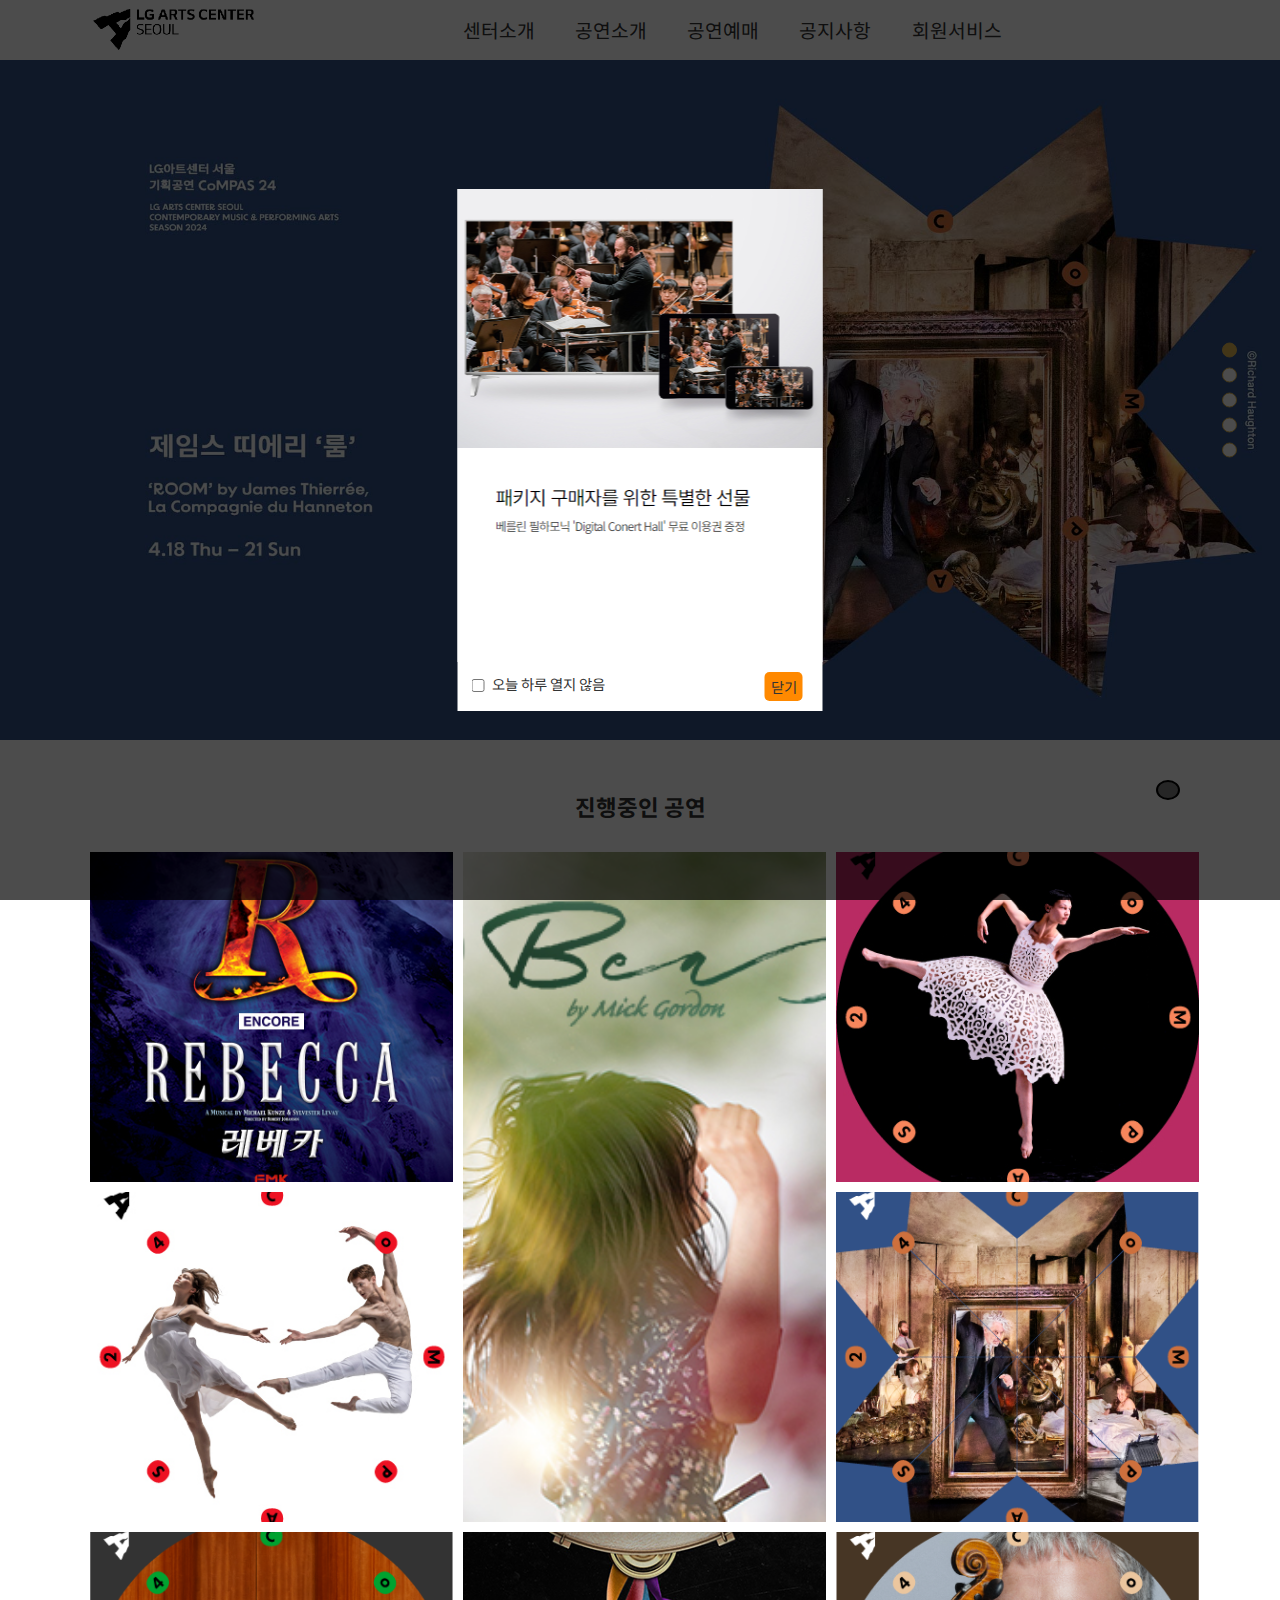
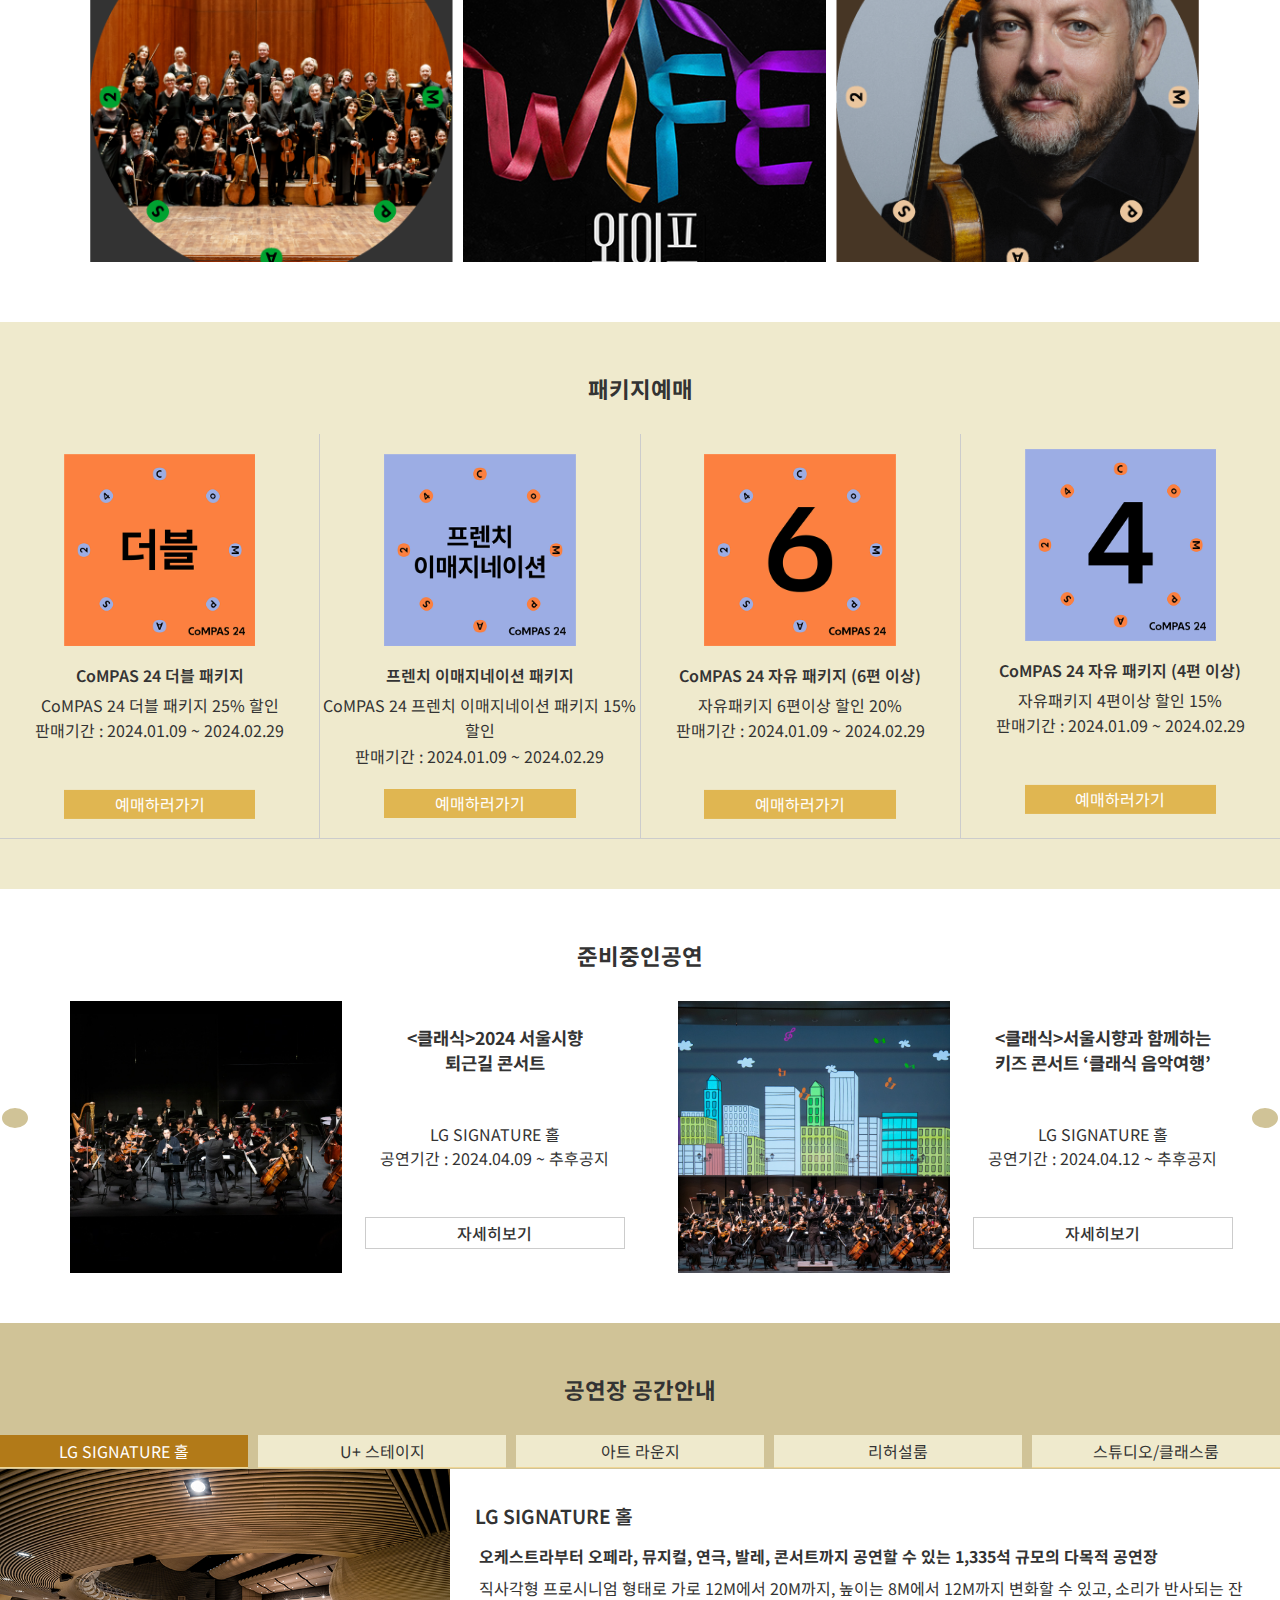
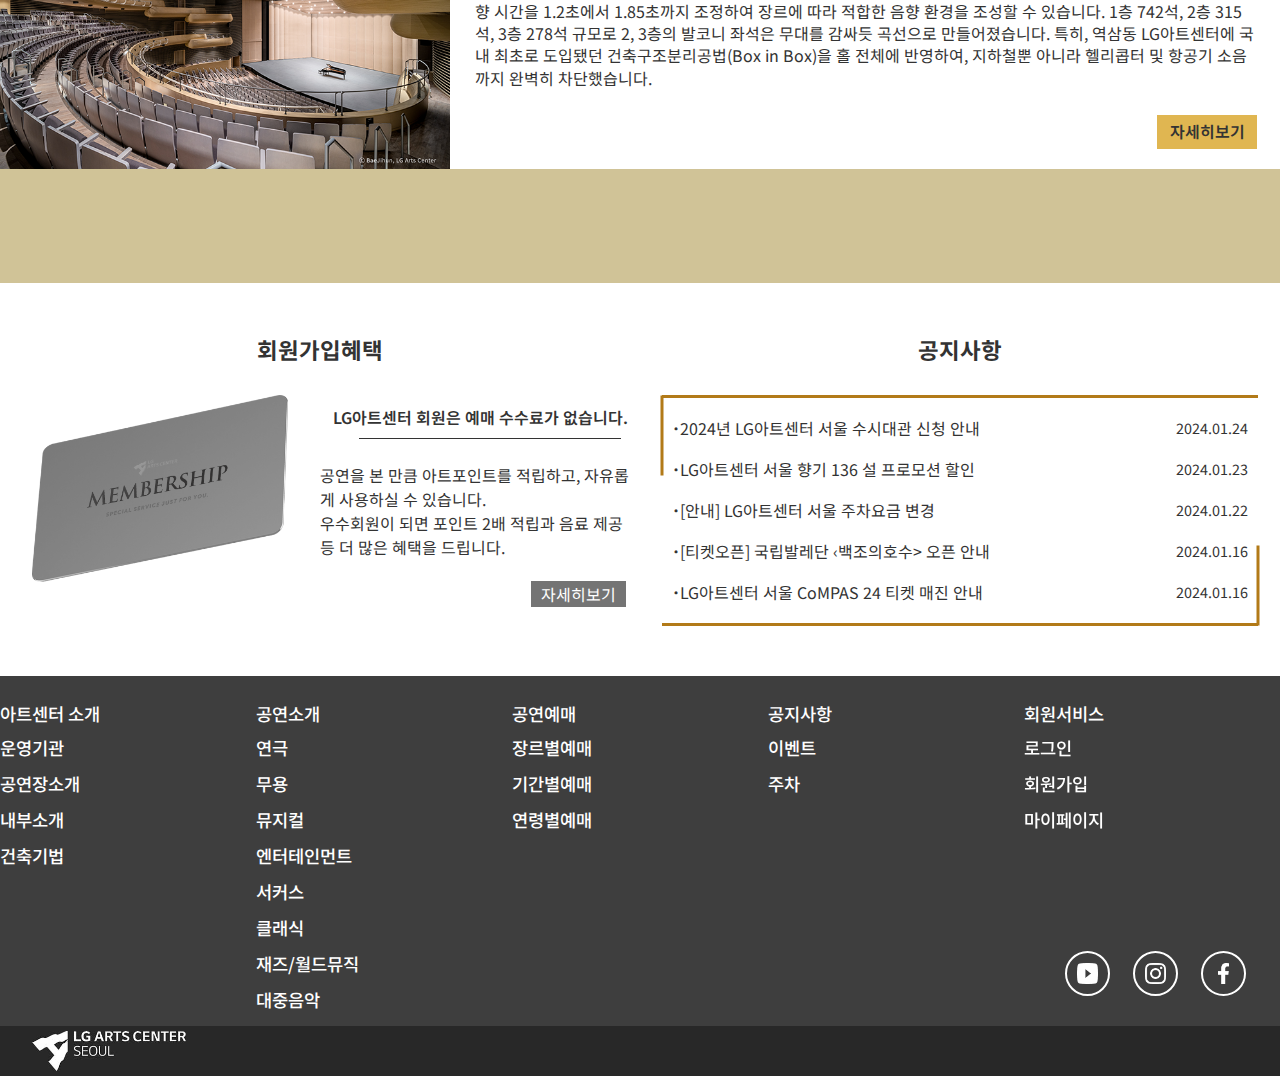
<file: index.html>
<!DOCTYPE html>
<html lang="en">

<head>
    <meta charset="UTF-8">
    <meta name="viewport" content="width=device-width, initial-scale=1.0">
    <meta name="description" content="LG아트센터 반응형사이트">
    <meta name="keywords" content="LG아트센터, 연극, 뮤지컬, 오페라, 오케스트라, 콘서트, 예매">
    <meta property="og:title" content="LG아트센터 반응형사이트">
    <title>LG아트센터 반응형사이트</title>
    <!-- 초기화 -->
    <link href="./css/reset.css" rel="stylesheet" type="text/css">
    <!-- 기본서식 -->
    <link href="./css/base.css" rel="stylesheet" type="text/css">
    <!-- mobile서식 -->
    <link href="./css/mobile.css" rel="stylesheet" type="text/css">
    <!-- tablet서식 -->
    <link href="./css/tablet.css" rel="stylesheet" type="text/css">
    <!-- pc서식 -->
    <link href="./css/pc.css" rel="stylesheet" type="text/css">
    <!-- 파비콘 -->
    <link href="./images/favicon.ico" rel="shortcut icon" type="image/x-icon">

    <!-- 폰트어썸연결 -->
    <link rel="stylesheet" href="https://cdnjs.cloudflare.com/ajax/libs/font-awesome/6.5.1/css/all.min.css"
        integrity="sha512-DTOQO9RWCH3ppGqcWaEA1BIZOC6xxalwEsw9c2QQeAIftl+Vegovlnee1c9QX4TctnWMn13TZye+giMm8e2LwA=="
        crossorigin="anonymous" referrerpolicy="no-referrer" type="text/css">
    <!-- 제이쿼리 라이브러리 연결하기 -->
    <script src="https://ajax.googleapis.com/ajax/libs/jquery/1.8/jquery.min.js"></script>
    <script src="./script/script.js"></script>
    <script src="./script/jquery.cookie.js"></script>

</head>

<body>
    <!-- 헤더 -->
    <header>
        <div class="h_inner">
            <h1><a href="./index.html" title="메인화면으로가기"><img src="./images/h-logo.png" alt="상단로고"></a></h1>

            <div class="search">
                <i class="fas fa-search"></i>
            </div>
            <div class="gnb_wrap">
                <div class="toggle">
                    <span>&nbsp;</span>
                    <span>&nbsp;</span>
                    <span>&nbsp;</span>
                </div>
                <nav class="gnb">
                    <ul>
                        <li>
                            <a href="javascript:void(0);" title="센터소개">센터소개 <i class="	fas fa-angle-down"></i></a>
                            <ul class="sub">
                                <li><a href="javascript:void(0);" title="운영기관">운영기관</a></li>
                                <li><a href="javascript:void(0);" title="공연장소개">공연장소개</a></li>
                                <li><a href="javascript:void(0);" title="내부소개">내부소개</a></li>
                                <li><a href="javascript:void(0);" title="건축기법">건축기법</a></li>
                            </ul>
                        </li>
                        <li>
                            <a href="javascript:void(0);" title="공연소개">공연소개 <i class="	fas fa-angle-down"></i></a>
                            <ul class="sub">
                                <li><a href="javascript:void(0);" title="연극">연극</a></li>
                                <li><a href="javascript:void(0);" title="무용">무용</a></li>
                                <li><a href="javascript:void(0);" title="뮤지컬">뮤지컬</a></li>
                                <li><a href="javascript:void(0);" title="엔터테인먼트">엔터테인먼트</a></li>
                                <li><a href="javascript:void(0);" title="서커스">서커스</a></li>
                                <li><a href="javascript:void(0);" title="클래식">클래식</a></li>
                                <li><a href="javascript:void(0);" title="재즈/월드뮤직">재즈/월드뮤직</a></li>
                                <li><a href="javascript:void(0);" title="대중음악">대중음악</a></li>
                            </ul>
                        </li>
                        <li>
                            <a href="javascript:void(0);" title="공연예매">공연예매 <i class="	fas fa-angle-down"></i></a>
                            <ul class="sub">
                                <li><a href="javascript:void(0);" title="장르별예매">장르별예매</a></li>
                                <li><a href="javascript:void(0);" title="기간별예매">기간별예매</a></li>
                                <li><a href="javascript:void(0);" title="연령별예매">연령별예매</a></li>
                            </ul>
                        </li>
                        <li>
                            <a href="javascript:void(0);" title="공지사항">공지사항 <i class="	fas fa-angle-down"></i></a>
                            <ul class="sub">
                                <li><a href="javascript:void(0);" title="주차">주차</a></li>
                                <li><a href="javascript:void(0);" title="이벤트 ">이벤트 </a></li>
                                <li><a href="javascript:void(0);" title="공지사항">공지사항</a></li>
                            </ul>
                        </li>
                        <li>
                            <a href="javascript:void(0);" title="회원서비스">회원서비스 <i class="	fas fa-angle-down"></i></a>
                            <ul class="sub">
                                <li><a href="javascript:void(0);" title="로그인">로그인</a></li>
                                <li><a href="javascript:void(0);" title="회원가입">회원가입</a></li>
                                <li><a href="javascript:void(0);" title="마이페이지">마이페이지</a></li>
                            </ul>
                        </li>
                    </ul>
                </nav>
            </div>
        </div>

        <div class="search_box">
            <form action="#.php" method="get">
                <h3>검색창</h3>
                <input type="text" placeholder="검색어를 입력해주세요." maxlength="20">
                <span>검색</span>
            </form>
        </div>



    </header>
    <!-- 메인 -->
    <main>
        <section class="banner">
            <h2>&nbsp;</h2>
            <ul>
                <li><a href="#" title="로미오와줄리엣">
                        <img src="./images/banner-romeo.jpg" alt="romeo and juliet"></a></li>
                <li><a href="#" title="레베카">
                        <img src="./images/banner-rebecca.jpg" alt="rebecca"></a></li>
                <li><a href="#" title="룸">
                        <img src="./images/banner-room.jpg" alt="room"></a></li>
                <li><a href="#" title="벚꽃동산">
                        <img src="./images/banner-cherry.jpg" alt="벚꽃동산"></a></li>
                <li><a href="#" title="와이프">
                        <img src="./images/banner-wife.jpg" alt="와이프">
                    </a></li>
            </ul>
            <div class="b_c_btn">
                <span class="on">&nbsp;</span>
                <span>&nbsp;</span>
                <span>&nbsp;</span>
                <span>&nbsp;</span>
                <span>&nbsp;</span>
            </div>
        </section>
        <section class="screen">
            <h2>&nbsp;</h2>
            <article>
                <h2>진행중인 공연<i class="	fas fa-plus"></i></h2>
                <ul class="screen_list">
                    <li>
                        <a href="javascript:void(0);" title="레베카">
                            <p>레베카</p>
                        </a>
                    </li>
                    <li>
                        <a href="javascript:void(0);" title="비Bea">
                            <p>비Bea</p>
                        </a>
                    </li>
                    <li>
                        <a href="javascript:void(0);" title="필립 드쿠플레 ‘샤잠!’">
                            <p>필립 드쿠플레 ‘샤잠!’</p>
                        </a>
                    </li>
                    <li>
                        <a href="javascript:void(0);" title="매튜 본의 ‘로미오와 줄리엣’">
                            <p>매튜 본의 ‘로미오와 줄리엣’</p>
                        </a>
                    </li>
                    <li>
                        <a href="javascript:void(0);" title="제임스 띠에리 ‘룸’">
                            <p>제임스 띠에리 ‘룸’</p>
                        </a>
                    </li>
                    <li>
                        <a href="javascript:void(0);" title="프라이부르크 바로크 오케스트라 ‘마태 수난곡’">
                            <p>프라이부르크 바로크 오케스트라 ‘마태 수난곡’</p>
                        </a>
                    </li>
                    <li>
                        <a href="javascript:void(0);" title="와이프">
                            <p>와이프</p>
                        </a>
                    </li>
                    <li>
                        <a href="javascript:void(0);" title="파비오 비온디 & 잔자코모 피나르디">
                            <p>파비오 비온디 & 잔자코모 피나르디</p>
                        </a>
                    </li>
                </ul>
            </article>
        </section>
        <section class="package">
            <h2>&nbsp;</h2>
            <article>
                <h2>패키지예매</h2>
                <ul>
                    <li>
                        <a href="javascript:void(0);" title="CoMPAS 24 더블 패키지"><img src="./images/package-double.png"
                                alt="CoMPAS 24 더블 패키지">
                            <dl>
                                <dt>
                                    CoMPAS 24 더블 패키지
                                </dt>
                                <dd>CoMPAS 24 더블 패키지 25% 할인</dd>
                                <dd>판매기간 : 2024.01.09 ~ 2024.02.29</dd>
                            </dl>
                        </a>
                        <a href="javascript:void(0);" title="예매하러가기">예매하러가기</a>
                    </li>
                    <li><a href="javascript:void(0);" title="CoMPAS 24 프렌치 이매지네이션">
                            <img src="./images/package-imagenation.png" alt="프렌치 이매지네이션 패키지">
                            <dl>
                                <dt>
                                    프렌치 이매지네이션 패키지
                                </dt>
                                <dd>CoMPAS 24 프렌치 이매지네이션
                                    패키지 15% 할인 </dd>
                                <dd>판매기간 : 2024.01.09 ~ 2024.02.29</dd>
                            </dl>
                        </a><a href="javascript:void(0);" title="예매하러가기">예매하러가기</a>
                    </li>
                    <li><a href="javascript:void(0);" title="CoMPAS 24 자유 패키지 (6편 이상)">
                            <img src="./images/package-compas6.png" alt="CoMPAS 24 자유 패키지 (6편 이상)">
                            <dl>
                                <dt>
                                    CoMPAS 24 자유 패키지 (6편 이상)
                                </dt>
                                <dd>자유패키지 6편이상 할인 20%</dd>
                                <dd>판매기간 : 2024.01.09 ~ 2024.02.29</dd>
                            </dl>
                        </a><a href="javascript:void(0);" title="예매하러가기">예매하러가기</a>
                    </li>
                    <li><a href="javascript:void(0);" title="CoMPAS 24 자유 패키지 (4편 이상)">
                            <img src="./images/package-compas4.png" alt="Co MPAS 24 자유 패키지 (4편 이상)">
                            <dl>
                                <dt>
                                    CoMPAS 24 자유 패키지 (4편 이상)
                                </dt>
                                <dd>자유패키지 4편이상 할인 15%</dd>
                                <dd>판매기간 : 2024.01.09 ~ 2024.02.29</dd>
                            </dl>
                        </a><a href="javascript:void(0);" title="예매하러가기">예매하러가기</a>
                    </li>
                </ul>
            </article>
        </section>
        <section class="preparing_screen">
            <h2>&nbsp;</h2>
            <article>
                <h2>준비중인공연</h2>
                <div>
                    <ul class="pre_list">
                        <li>
                            <a href="javascript:void(0);" title="퇴근길 콘서트">
                                <img src="./images/preparing-rushhour.jpg" alt="퇴근길 콘서트">
                                <img src="./images/preparing-rushhour1.jpg" alt="퇴근길 콘서트">
                                <div>
                                    <h3>&#60;클래식&#62;2024 서울시향<br>퇴근길 콘서트</h3>
                                    <p>LG SIGNATURE 홀<br>공연기간 : 2024.04.09 ~ 추후공지
                                    </p>
                                    <span>자세히보기</span>
                                </div>
                            </a>
                        </li>
                        <li>
                            <a href="javascript:void(0);" title="키즈 콘서트">
                                <img src="./images/preparing-kids.jpg" alt="키즈 콘서트">
                                <img src="./images/preparing-kids1.png" alt="키즈 콘서트">
                                <div>
                                    <h3>&#60;클래식&#62;서울시향과 함께하는<br>키즈 콘서트 ‘클래식 음악여행’</h3>
                                    <p>LG SIGNATURE 홀<br>공연기간 : 2024.04.12 ~ 추후공지</p>
                                    <span>자세히보기</span>
                                </div>
                            </a>
                        </li>
                        <li>
                            <a href="javascript:void(0);" title="마비노기 자라섬재즈">
                                <img src="./images/preparing-mabinogi.jpg" alt="마비노기">
                                <img src="./images/preparing-mabinogi1.png" alt="마비노기">
                                <div>
                                    <h3>&#60;재즈/월드뮤직&#62;마비노기<br>자라섬재즈 빅밴드 Live</h3>
                                    <p>LG SIGNATURE 홀<br>공연기간 : 2024.05.01 ~ 추후공지</p>
                                    <span>자세히보기</span>
                                </div>
                            </a>
                        </li>
                        <li>
                            <a href="javascript:void(0);" title="피나와 함께 춤을">
                                <img src="./images/preparing-Dancing-with-Pina-(working-title).png" alt="피나와 함께 춤을">
                                <img src="./images/preparing-Dancing-with-Pina-(working-title)1.png" alt="피나와 함께 춤을">
                                <div>
                                    <h3>&#60;연극&#62; Creator's Box <br>'피나와 함께 춤을(가제)'</h3>
                                    <p>U+ 스테이지<br>공연기간 : 2024.09.28 ~ 10.06</p>
                                    <span>자세히보기</span>
                                </div>
                            </a>
                        </li>
                    </ul>
                    <i class="fas fa-angle-left"></i>
                    <i class="fas fa-angle-right"></i>


                </div>
            </article>
        </section>
        <section class="theater">
            <h2>&nbsp;</h2>
            <article>
                <h2>공연장 공간안내</h2>
                <ul>
                    <li>
                        <a href="javascript:void(0);" title="LG SIGNATURE 홀" class="view_color">LG SIGNATURE 홀</a>

                        <div class="view">
                            <img src="./images/hall-LG-SIGNATURE-HALL.png" alt="LG SIGNATURE 홀">
                            <dl>
                                <dt>
                                    LG SIGNATURE 홀
                                </dt>
                                <dd><b>&nbsp;오케스트라부터 오페라, 뮤지컬, 연극, 발레, 콘서트까지 공연할 수 있는
                                        1,335석 규모의 다목적 공연장</b></dd>
                                <dd>&nbsp;직사각형 프로시니엄 형태로 가로 12M에서 20M까지, 높이는 8M에서 12M까지 변화할 수 있고,
                                    소리가 반사되는 잔향 시간을 1.2초에서 1.85초까지 조정하여 장르에 따라 적합한 음향 환경을 조성할 수 있습니다.
                                    1층 742석, 2층 315석, 3층 278석 규모로 2, 3층의 발코니 좌석은 무대를 감싸듯 곡선으로 만들어졌습니다.
                                    특히, 역삼동 LG아트센터에 국내 최초로 도입됐던 건축구조분리공법(Box in Box)을 홀 전체에 반영하여,
                                    지하철뿐 아니라 헬리콥터 및 항공기 소음까지 완벽히 차단했습니다.</dd>
                            </dl>
                            <a href="javascript:void(0);" title="자세히보기">자세히보기</a>
                        </div>
                    </li>
                    <li>
                        <a href="javascript:void(0);" title="U+ 스테이지">U+ 스테이지</a>

                        <div>
                            <img src="./images/hall-U+-STAGE.png" alt="U+ 스테이지">
                            <dl>
                                <dt>
                                    U+ 스테이지
                                </dt>
                                <dd> <b>&nbsp;2개 층 최대 365석 규모로 공연 성격에 따라 좌석 배치를 자유 자재로 변경할 수 있는 가변형 극장</b>
                                </dd>
                                <dd>&nbsp;객석이 무대 정면을 바라보는 프로시니엄 구조는 물론, 무대를 중앙에 두고 양쪽 객석을 마주보는 구조,
                                    객석이 무대를 둥글게 감싸는 아레나 구조 등, 아티스트의 의도에 따라 유연하게 무대와 객석을 조합할 수 있습니다.
                                    이중벽체구조를 적용하여 소음을 차단했으며, 연극, 무용, 재즈 등 다양한 형태의 공연은 물론,
                                    콘퍼런스도 진행할 수 있습니다.</dd>
                            </dl>
                            <a href="javascript:void(0);" title="자세히보기">자세히보기</a>

                        </div>
                    </li>
                    <li>
                        <a href="javascript:void(0);" title="아트 라운지">아트 라운지</a>

                        <div>
                            <img src="./images/hall-rounge.png" alt="아트 라운지">
                            <dl>
                                <dt>
                                    아트 라운지
                                </dt>
                                <dd>&nbsp;LG아트센터 서울 2층에 위치한 소규모 전시 및 라운지 공간입니다.
                                    천창을 통해 빛이 내부로 들어오고, 튜브의 노출 콘크리트 외벽도 확인할 수 있습니다.
                                    관객 휴게의 공간이자 전시 공간으로, LG아트센터 서울 건축 과정에 대한
                                    안도 다다오의 설계도, 계획안, 건축 모형을 만나 보실 수 있습니다.</dd>
                            </dl>
                            <a href="javascript:void(0);" title="자세히보기">자세히보기</a>

                        </div>
                    </li>
                    <li>
                        <a href="javascript:void(0);" title="리허설룸">리허설룸</a>
                        <div>
                            <img src="./images/hall-rehearsal.png" alt="리허설룸">
                            <dl>
                                <dt>
                                    리허설룸
                                </dt>
                                <dd>&nbsp;LG아트센터 서울은 오케스트라 및 뮤지컬, 오페라 연습까지 가능한 대형 리허설룸과
                                    연극/무용 연습에 적합한 소형 리허설룸을 구비하여 공연 제작을 위한 최적의 환경을 구현했습니다.</dd>
                            </dl>
                            <a href="javascript:void(0);" title="자세히보기">자세히보기</a>

                        </div>
                    </li>
                    <li>
                        <a href="javascript:void(0);" title="스튜디오/클래스룸">스튜디오/클래스룸</a>
                        <div>
                            <img src="./images/hall-classroom.png" alt="스튜디오/클래스룸">
                            <dl>
                                <dt>
                                    스튜디오/클래스룸
                                </dt>
                                <dd>LG아트센터 서울 3층에 위치한 3개의 클래스룸에서는 다양한 예술 교육 프로그램이 진행됩니다.
                                    옥외 테라스와 연결된 스튜디오에서는 창의적인 예술 교육, 워크숍 등 다양한 이벤트가 펼쳐집니다.</dd>
                            </dl>
                            <a href="javascript:void(0);" title="자세히보기">자세히보기</a>
                        </div>
                    </li>
                </ul>
            </article>
        </section>
        <section class="notice_wrap">
            <h2>&nbsp;</h2>
            <article class="membership">
                <h2>회원가입혜택</h2>
                <div>
                    <img src="./images/membership.png" alt="멤버쉽사진">
                    <p><span>LG아트센터 회원은 예매 수수료가 없습니다.</span>
                        <br>
                        <i class="far fa-hand-point-right"></i> 공연을 본 만큼 아트포인트를 적립하고,
                        자유롭게 사용하실 수 있습니다.<br>
                        <i class="far fa-hand-point-right"></i> 우수회원이 되면 포인트 2배 적립과 음료 제공
                        등 더 많은 혜택을 드립니다.
                        <span>&nbsp;</span>
                    </p><br>
                    <a href="javascript:void(0);" title="자세히보기">자세히보기</a>
                </div>
            </article>
            <article class="notice">
                <h2>공지사항<i class="	fas fa-plus"></i></h2>
                <ul>
                    <li><a href="javascript:void(0);" title="서울 수시대관 신청"><span> &dot;2024년 LG아트센터 서울 수시대관 신청
                                안내</span><span>2024.01.24</span></a>
                    </li>
                    <li><a href="javascript:void(0);" title="설 프로모션"><span> &dot;LG아트센터 서울 향기 136 설 프로모션
                                할인</span><span>2024.01.23</span></a>
                    </li>
                    <li><a href="javascript:void(0);" title="안내"><span> &dot;&#91;안내&#93; LG아트센터 서울 주차요금
                                변경</span><span>2024.01.22</span></a></li>
                    <li><a href="javascript:void(0);" title="티켓오픈"><span> &dot;&#91;티켓오픈&#93; 국립발레단 &#8249;백조의호수&#62; 오픈
                                    안내</span><span>2024.01.16</span></a>
                    </li>
                    <li><a href="javascript:void(0);" title="LG아트센터 서울 CoMPAS 24 티켓 매진
                        안내"><span>&dot;LG아트센터 서울 CoMPAS 24 티켓 매진
                                안내</span><span>2024.01.16</span></a>
                    </li>
                </ul>
            </article>

        </section>
    </main>
    <!-- 푸터 -->
    <footer>
        <div class="f_top">
            <nav class="lnb">
                <ul>
                    <li><a href="javascript:void(0);" title="아트센터 소개">아트센터 소개 <span>&nbsp;</span><span>&nbsp;</span></a>
                        <ul class="sub">
                            <li>
                                <a href="javascript:void(0);" title="운영기관">운영기관</a>
                            </li>
                            <li>
                                <a href="javascript:void(0);" title="공연장소개">공연장소개</a>
                            </li>
                            <li>
                                <a href="javascript:void(0);" title="내부소개">내부소개</a>
                            </li>
                            <li>
                                <a href="javascript:void(0);" title="건축기법">건축기법</a>
                            </li>
                        </ul>
                    </li>
                    <li><a href="javascript:void(0);" title="공연소개">공연소개 <span>&nbsp;</span><span>&nbsp;</span></a>
                        <ul class="sub">
                            <li>
                                <a href="javascript:void(0);" title="연극">연극</a>
                            </li>
                            <li>
                                <a href="javascript:void(0);" title="무용">무용</a>
                            </li>
                            <li>
                                <a href="javascript:void(0);" title="뮤지컬">뮤지컬</a>
                            </li>
                            <li>
                                <a href="javascript:void(0);" title="엔터테인먼트">엔터테인먼트
                                    <span>&nbsp;</span><span>&nbsp;</span></a>
                            </li>
                            <li>
                                <a href="javascript:void(0);" title="서커스">서커스</a>
                            </li>
                            <li>
                                <a href="javascript:void(0);" title="클래식">클래식</a>
                            </li>
                            <li>
                                <a href="javascript:void(0);" title="재즈/월드뮤직">재즈/월드뮤직</a>
                            </li>
                            <li>
                                <a href="javascript:void(0);" title="대중음악">대중음악</a>
                            </li>
                        </ul>
                    </li>
                    <li><a href="javascript:void(0);" title="공연예매">공연예매 <span>&nbsp;</span><span>&nbsp;</span></a>
                        <ul class="sub">
                            <li>
                                <a href="javascript:void(0);" title="장르별예매">장르별예매</a>
                            </li>
                            <li>
                                <a href="javascript:void(0);" title="기간별예매">기간별예매 </a>
                            </li>
                            <li>
                                <a href="javascript:void(0);" title="연령별예매">연령별예매</a>
                            </li>
                        </ul>
                    </li>
                    <li><a href="javascript:void(0);" title="공지사항">공지사항 <span>&nbsp;</span><span>&nbsp;</span></a>
                        <ul class="sub">
                            <li>
                                <a href="javascript:void(0);" title="이벤트">이벤트</a>
                            </li>
                            <li>
                                <a href="javascript:void(0);" title="주차">주차</a>
                            </li>
                        </ul>
                    </li>
                    <li><a href="javascript:void(0);" title="회원서비스">회원서비스 <span>&nbsp;</span><span>&nbsp;</span></a>
                        <ul class="sub">
                            <li>
                                <a href="javascript:void(0);" title="로그인">로그인</a>
                            </li>
                            <li>
                                <a href="javascript:void(0);" title="회원가입">회원가입</a>
                            </li>
                            <li>
                                <a href="javascript:void(0);" title="마이페이지">마이페이지</a>
                            </li>
                        </ul>
                    </li>
                </ul>
            </nav>
            <ul class="sns">
                <li><a href="javascript:void(0);" title="youtube"><img src="./images/f_youtube.png" alt="youtube"></a>
                </li>
                <li><a href="javascript:void(0);" title="instagram"><img src="./images/f_insta.png" alt="instagram"></a>
                </li>
                <li><a href="javascript:void(0);" title="facebook"><img src="./images/f_facebook.png"
                            alt="facebook"></a></li>
            </ul>
        </div>
        <div class="f_bottom">
            <h2>
                <a href="javascript:void(0);" title="메인화면으로가기">
                    <img src="./images/f_logo.jpg" alt="하단로고">
                </a>
            </h2>
        </div>
    </footer> <!-- 탑버튼 -->
    <span class="fas fa-angle-up t_btn"></span>
</body>

</html>
</file>
<file: css/base.css>
@charset "utf-8";

@import url('https://fonts.googleapis.com/css2?family=Noto+Sans+KR:wght@100..900&display=swap');
* { font-family: 'Noto Sans KR', sans-serif, arial; color: #333; font-size: 16px; } 



section { padding: 50px 0px; } 

section:first-child { padding: 0px; } 

section>h2 { display: none; max-width: 1280px; } 

h2:not(.f_bottom h2) { font-size: 1.4rem; line-height: 2rem; } 

h3 { font-size: 1.1rem; line-height: 1.6rem;}

h4 { font-size: 1.05rem; line-height: 1.3rem;}

article { margin: 0px auto; } 

a { text-decoration: none; color: #333; } 

ul,li { list-style: none; }
</file>
<file: css/mobile.css>
@charset "utf-8";/* 모바일에서만 적용되는 공통서식 */


article { width: 95%; } 

/* ---------------------------------------------- */

/* 헤더서식 */
header { width: 100%; background-color: #fff; z-index: 1000; } 

header .h_inner { display: flex; height: 60px; align-items: center; justify-content: space-around; position: relative; } 

/* 로고 */
h1 { order: 2; width: 48%; text-align: center; } 

h1 a img { width: 95%; margin: 0px; min-width: 140px; max-width: 170px; } 

/* 검색창 */
.search { order: 3; } 

.search .fas { font-size: 1.6rem; cursor: pointer; } 

.search_box { position: absolute; top: 60px; left: 0px; width: 100%; height: 71.66px; background-color: rgba(0, 0, 0, .8); z-index: 10; display: none; } 

.search_box form { width: 320px; margin: 0px auto; padding: 15px 0px; } 

.search_box h3 { display: none; } 

.search_box input { height: 40px; width: 82%; box-sizing: border-box; text-indent: 1rem; outline: none; position: relative; } 

.search_box input::before { content: ""; position: absolute; top: 0px; left: 0px; height: 15px; width: 15px; background-color: red; border-radius: 50%; } 

.search_box span::before { content: ""; position: absolute; top: 12.5px; left: -560%; height: 15px; width: 15px; background-color: rgba(0, 0, 0, .8); border-radius: 50%; } 

.search_box span { display: inline-block; text-align: left; text-indent: 6px; width: 15%; background-color: #fff; line-height: 38px; transform: translate(-6px, 3px); border-left: 3px dotted #333; border-top-left-radius: 0px; border-bottom-left-radius: 0px; position: relative; } 

.search_box span::after { content: ""; position: absolute; top: 12px; right: -7.5px; height: 15px; width: 15px; background-color: rgba(0, 0, 0, .8); border-radius: 50%; } 

/* 토글버튼 */
.toggle { display: flex; flex-direction: column; justify-content: space-between; width: 27px; height: 25px; order: 1; } 

.toggle span { background-color: #333; display: inline-block; height: 3px; width: 27px;; } 

.ro1 { transform: rotate(40deg) translate(7px, 8px); } 

.fff { background-color: #fff !important; } 

.ro2 { transform: rotate(-40deg) translate(7px, -8px); } 

/* 메인메뉴서식 */

.gnb { position: fixed; top: 60px; left: 0px; width: 100%; height: 100%; background-color: rgba(0, 0, 0, 0.8); z-index: 600; display: none; } 


.gnb>ul { width: 100%; padding: 30px 0px; } 

.gnb ul { border-bottom: 1px solid #747474; } 

.gnb>ul>li>a { color: #fff; font-size: 1.2rem; line-height: 2rem; display: block; margin: 10px; padding: 0px 7.5%; } 

.gnb>ul>li>a>i { float: right; color: #fff; font-size: 1.2rem; line-height: 2rem; } 

.gnb>ul>li>a:hover,
header .sub>li>a:hover,
.gnb>ul>li>a:hover>i { background-color: #fff; color: #282828; } 

/* 서브메뉴서식 */
.gnb .sub { padding-bottom: 10px; display: none; } 


.gnb .sub a { font-size: 1rem; color: #fff; line-height: 2rem; display: block; text-indent: 1rem; padding: 0px 7.5%; } 


/* ---------------------------------------------- */

/* 메인서식 */

article>h2 { text-align: center; margin-bottom: 30px; /*border-bottom: 6px double #AC631A; border-top: 6px double #AC631A*/; line-height: 45px; } 


/* 배너서식 */
.banner { position: relative; height: 50vh; max-height: 433px; } 

.banner ul li { position: absolute; top: 0px; left: 0px; height: 50vh; max-height: 433px; display: block; } 

.banner ul li:first-child { z-index: 9; } 

.banner ul li:nth-child(2) { z-index: 8; } 

.banner ul li:nth-child(3) { z-index: 9; } 

.banner ul li:nth-child(4) { z-index: 7; } 

.banner ul li:nth-child(5) { z-index: 6; } 

.banner a { display: block; height: 433px; } 

.banner img { height: 100%; width: 100%; display: block; } 

.b_c_btn { position: absolute; right: 3%; top: 50%; transform: translateY(-50%); display: flex; flex-direction: column; z-index: 30; } 

.on { background-color: #E0B651 !important; } 

.b_c_btn span { display: inline-block; width: 13px; height: 13px; background-color: #fff; border-radius: 50%; margin: 5px; border: 1px solid #E0B651; cursor: pointer; } 

/*진행중인 공연 */

.screen h2 .fas,
.notice h2 .fas { display: inline !important; float: right; line-height: 57px; transform: translate(-20px, -10%); cursor: pointer; } 

.screen_list { display: grid; grid-gap: 20px; grid-template-areas:
 ' s_a'
 ' s_b'
 ' s_d'
 ' s_f'
 ' s_g'; } 

@media screen and (min-width:480px){
 .screen_list { grid-template-columns: 45% 45%; grid-template-areas:
 ' s_a s_b'
 ' s_d s_b'
 ' s_f s_g'; } 
 }

.screen_list>li { overflow: hidden; width: 90%; max-width: 285px; height: 285px; margin: 0px auto; } 


.screen_list>li>a { display: inline-block; background: no-repeat center; background-size: cover; height: 100%; width: 100%; display: flex; flex-direction: column; justify-content: end; } 


.screen_list>li:first-child { grid-area: s_a; } 

.screen_list>li:first-child>a { background-image: url('../images/program-rebecca.jpg'); } 

.screen_list>li:nth-child(2) { grid-area: s_b; height: 590px; } 

.screen_list>li:nth-child(2)>a { background-image: url('../images/program-bea.jpg'); height: 100%; } 

.screen_list>li:nth-child(3) { grid-area: s_c; display: none; } 

.screen_list>li:nth-child(3)>a { background-image: url('../images/program-SHAZAM.jpg'); } 

.screen_list>li:nth-child(4) { grid-area: s_d; } 

.screen_list>li:nth-child(4)>a { background-image: url('../images/program-Romeo\ and\ Juliet.jpg'); } 

.screen_list>li:nth-child(5) { grid-area: s_e; display: none; } 

.screen_list>li:nth-child(5)>a { background-image: url('../images/program-room.png'); } 

.screen_list>li:nth-child(6) { grid-area: s_f; } 

.screen_list>li:nth-child(6)>a { background-image: url('../images/program-Baroque\ Orchestra.png'); } 

.screen_list>li:nth-child(7) { grid-area: s_g; } 

.screen_list>li:nth-child(7)>a { background-image: url('../images/program-wife.png'); } 

.screen_list>li:last-child { grid-area: s_h; display: none; } 

.screen_list>li:last-child>a { background-image: url('../images/program-Paganini\ Sonatas.png'); } 

.screen_list>li>a>p { background-color: rgba(0, 0, 0, .6); color: #fff; font-size: 0.9rem; padding: 5px; line-height: 2rem; text-align: center; } 

/* 패키지예매 */
.package { background-color: #EFEACD; } 

.package ul { width: 100%; } 

.package ul li { margin: 20px auto; text-align: center; padding: 15px 0px; border-bottom: 1px solid #ccc; } 

@media screen and (min-width:480px){
 .package ul { display: grid; grid-template-columns: repeat(2, auto); grid-template-rows: repeat(2, auto); } 

 .package ul li:last-child { padding: 15px 0px; border-bottom: 1px solid #ccc !important; } 

 .package ul li:first-child,
 .package ul li:nth-child(3) { border-right: 1px solid #ccc; } 
 }


.package ul li:last-child { border-bottom: none; padding-bottom: 0px; } 

.package ul li img { width: 60%; margin-bottom: 10px; } 

.package ul li dl dt { padding: 10px 0px; font-weight: 600; } 

.package ul li dl dd { line-height: 1.6rem; font-size: 1rem; line-height: 1.6rem; } 

.package ul li a:last-child { display: inline-block; background-color: #E0B651; color: #fff; width: 60%; line-height: 1.8rem; margin: 20px 0px; } 

/* 준비중인공연 */

.preparing_screen article { position: relative; overflow: hidden; } 

.pre_list { display: flex; position: relative; left: 0px; } 

.pre_list li { width: 100%; flex-shrink: 0; } 

.pre_list a { width: 95%; padding: 0px 2.5%; display: block; } 

.pre_list a img { width: 95%; padding: 0px 2.5%; } 

.pre_list a img:nth-child(2) { display: none; height: 0px; } 

.pre_list a h4 { padding: 15px 0px; text-align: center; } 

.pre_list a p { text-align: center; line-height: 1.5rem; } 

.pre_list a span { padding: 10px; display: inline-block; float: right; font-weight: 500; border: 1px solid #ccc; } 

.preparing_screen article .fas { padding: 10px 13px; font-size: 1.5rem; border: 2px solid #fff; border-radius: 50%; position: absolute; top: 40%; color: #fff; background-color: #D0C397; cursor: pointer; } 

.preparing_screen article .fa-angle-left { left: 0px; } 

.preparing_screen article .fa-angle-right { right: 0px; } 



/* 공연장/공간안내 */



.theater { background-color: #D0C397; height: 1020px; background-image: url('../images/back_img.png'); background-position: center; background-repeat: no-repeat; background-size: cover; background-attachment: fixed; } 

.theater article { width: 100%; } 

.theater ul { position: relative; } 

.theater li { margin: 0px auto; } 

.theater li>a { line-height: 2rem; display: inline-block; width: 100%; text-align: center; background-color: #EFEACD; border-bottom: 1px solid #f0d694; } 

.theater li>div { display: none; } 

.view { display: flex !important; flex-direction: column; } 

.view img { width: 100%; height: 100%; } 


.view_color { background-color: #B27A18 !important; color: #fff; } 

.theater li img { width: 100%; margin: 0px auto; margin-bottom: 10px; } 

.theater li dl { padding: 2%; background-color: #fff; } 

.theater li dt { padding: 10px 0px; font-size: 1.2rem; line-height: 1.6rem; font-weight: 600;} 

.theater li dd:nth-child(2) { padding: 5px 0px 10px; } 

.theater li dd { line-height: 1.4rem; } 

.theater li div a { line-height: 2rem; font-weight: 600; width: 100px; text-align: center; align-self: end; transform: translateX(-3%); float: right; margin: 20px; border-bottom: 2px solid #E0B651; background-color: #E0B651; } 
@media screen and ( max-width : 743px) and (min-width:533px){
 .theater { height: 1120px; } 
 }


/* 공지사항묶음 서식 */
.notice_wrap { display: flex; flex-direction: column; } 

/* 멤버쉽서식 */
.membership { display: flex; flex-direction: column; margin-bottom: 20px; } 

.membership img { width: 90%; margin: 0px 5%; max-width: 400px; } 

.membership p { margin-top: 20px; position: relative; line-height: 1.5rem; } 

.membership  span:first-child { text-align: center; display: block; font-weight: 600; position: relative; margin-bottom: 10px; } 

.membership  span:first-child::after { content: ""; position: absolute; bottom: -10px; left: 6%; height: 1px; width: 88%; background-color: #333; } 

.membership  span:last-child { position: absolute; top: 32px; left: 6%; background-color: #fff; width: 20px; height: 2px; animation: ll 10s infinite linear; } 



@keyframes ll { 
 0% { left: 6%; } 

 100% { left: 94%; } 
 }

.membership a { display: inline; padding: 5px 10px; margin-right: calc(20px - 2.5%); background-color: #747474; color: #fff; float: right; } 

/* 공지사항서식 */
.notice_wrap { padding-bottom: 0px; } 

.notice { width: 100%; margin-top: 30px; padding: 30px 0px 50px; background-color: #EFEACD; } 

.notice div { height: 20px; } 

.notice ul { width: 90%; margin: 0px auto; border-top: 3px solid #B27A18; border-bottom: 3px solid #B27A18; padding: 10px 10px; position: relative; display: flex; flex-direction: column; justify-content: space-around; background-color: #fff; } 

.notice ul::before { content: ""; width: 80px; height: 3px; background-color: #B27A18; position: absolute; top: 36px; left: -40px; transform: rotate(90deg); } 

.notice ul::after { content: ""; width: 80px; height: 3px; background-color: #B27A18; position: absolute; bottom: 36px; right: -40px; transform: rotate(90deg); } 


.notice ul li { clear: both; line-height: 40px; border-bottom: 1px solid #fff; } 

.notice span:first-child { float: left; font-size: 1rem; } 

.notice span:last-child { float: right; font-size: 0.9rem; line-height: 40px; } 



/* ---------------------------------------------- */

/* 푸터서식 */
footer { width: 100%; height: 350px; background-color: #3e3e3e; } 

/* 푸터탑서식 */
.f_top { height: 300px; } 

/* 푸터 내비게이션서식 */
.f_top>.lnb { padding-top: 20px; } 



.f_top .lnb li { position: relative; padding: 5px 0px; } 

.f_top .lnb li>a { color: #fff; font-size: 1.1rem; display: block; font-weight: 500; line-height: 2rem; text-indent: 2.5%; } 

.f_top .lnb li span { display: inline-block; width: 12px; height: 3px; background-color: #fff; position: relative; bottom: -14px; } 

.f_top .lnb li span:first-child { transform: rotate(60deg); right: -7.1px; } 

.f_top .lnb li span:last-child { transform: rotate(-60deg); } 

.f_top .sub { width: 100%; position: absolute; background-color: #666666; display: none; z-index: 500; } 

.f_top .sub>li { border-bottom: 1px solid rgba(0, 0, 0, .3); } 

.f_top .sub>li:last-child { border: none; } 

.f_top .sub>li>a { color: #fff; display: block; line-height: 2rem; text-indent: 4%; } 

/* 푸터 sns서식 */
.f_top>.sns { display: flex; margin: 10px 2.5%; } 

.f_top>.sns>li { padding: 8px; height: 21px; width: 21px; border: 2px solid #fff; border-radius: 50%; text-align: center; margin: 0px 3%; } 

.f_top>.sns>li>a { text-align: center; display: block; width: 100%; height: 100%; } 

.f_top>.sns>li>a>img { height: 100%; text-align: center; } 

/* 푸터바탐서식 */
.f_bottom { width: 95%; height: 50px; background-color: #282828; padding: 0px 2.5%; } 


.f_bottom a>img { height: 40px; padding-top: 5px; } 
/* 탑버튼 */
.fa-angle-up{
    position: absolute;bottom: -50px;
}

 /* 모달서식 */
 .modal { background-color: rgba(0, 0, 0, 0.7); position: fixed; top: 0px; left: 0px; width: 100%; height: 100%; z-index: 1000; } 

 .modal .center { position: absolute; top: 50%; left: 50%; transform: translate(-50%, -50%); z-index: 51; background-color: #fff; } 

 .modal .center img { display: block; } 
 .center .today { float: left; line-height: 1.4rem; margin: 10px; } 

 .today label { font-size: 0.9rem; color: #333; } 

 #c_btn { float: right; margin: 10px 20px; background-color: #ff8900; border: none; padding: 4px 6px; font-size: 0.9rem; border-radius: 5px; cursor: pointer; }
</file>
<file: css/tablet.css>
@charset "utf-8";@media screen and (max-width:1279px) and (min-width:744px) { /* 메인서식 */
 /* 배너서식 */
 .banner { max-height: 483px; height: 50vh; } 

 .banner ul { height: 50vh; } 

 .banner li { width: 100%; max-height: 483px; height: 50vh; } 

 .banner li a img { height: 100%; width: 100%; max-height: 483px; } 

 /* 진행중인공연 */
 .screen_list { width: 90%; margin: 0px auto 10px; grid-template-columns: repeat(3, 33%); grid-template-rows: repeat(3, 190px); grid-template-areas:
 ' s_a s_b s_c'
 ' s_d s_b s_e'
 ' s_f s_g s_h'; box-sizing: border-box; grid-gap: 1%; } 

 .screen_list>li:nth-child(2) { height: 100%; } 

 .screen_list>li:nth-child(3),
 .screen_list>li:nth-child(5),
 .screen_list>li:last-child { display: block; } 

 .screen_list>li { width: 100%; height: 100%; } 

 /* 패키지예매 */
 .package ul { display: grid; flex-wrap: wrap; grid-template-columns: repeat(2, auto); grid-template-rows: repeat(2, auto); } 

 .package ul li { margin: 0px; padding: 20px 0px 0px 0px; } 

 .package ul li:last-child { border-bottom: 1px solid #ccc; } 

 .package ul li:first-child,
 .package ul li:nth-child(3) { border-right: 1px solid #ccc; } 

 /* 준비중인공연 */
 .pre_list { width: 95%; margin: 0px auto; } 

 .pre_list a { display: flex; } 

 .pre_list a img { width: 50%; padding: 0px 2.5%; } 

 @media (max-width:1279px) and (min-width:744px){
 .pre_list a img:first-child { width: 30%; } 

 .pre_list a img:nth-child(2) { display: inline-block; height: 100%; width: 30%; } 

 .pre_list li div { width: 40%; } 
 }



 .pre_list li div { width: 45%; text-align: center; display: flex; flex-direction: column; justify-content: space-around; } 

 .pre_list a span { text-align: center; } 

 .preparing_screen article .fas { top: 50%; } 


 /* 공연장/공간안내 */
 .theater { height: 630px; } 

 .theater li>div { flex-direction: row; width: 95%; margin: 0px 2.5%; } 

 @media screen and (max-width:1100px){
 .theater li dl { padding-bottom: 50px; } 
 }

 .theater li img { width: 50%; margin-bottom: 0px;} 

 .theater li dl { width: 48%; } 

 .theater li div a { position: absolute; right: 3%; line-height: 1.3rem;font-weight:500;width: 90px;} 

 .view { flex-direction: row; } 

 /* 멤버쉽서식 */
 .membership div { width: 90%; display: flex; position: relative; margin: 0px auto; } 

 .membership img { width: 40%; } 

 .membership p { width: 60%; margin-top: 0px; line-height: 2rem; } 

 .membership a { position: absolute; right: 10px; bottom: 0px; } 

 /* 푸터서식 */
 footer { height: 400px; } 

 .f_top { height: 350px; position: relative; } 

 .f_top>.lnb>ul { display: flex; justify-content: space-around; } 

 .f_top .lnb li { width: 100%; } 

 .f_top .lnb li>a { text-indent: 10px; } 

 /* 푸터탑 서브내비게이션 */
 .f_top .sub { display: block; background-color: transparent; } 


 .f_top .sub>li>a { text-indent: 10px; line-height: 1.6rem;} 

 .f_top .lnb li span:first-child,
 .f_top .lnb li span:last-child { display: none; } 

 .f_top .sub>li { border: none; } 

 /* SNS서식 */
 .f_top>.sns { position: absolute; right: 50px; bottom: 20px; justify-content: space-around; } 

 .f_top>.sns>li { padding: 10px; margin: 0px 8%; } 

 .f_top>.sns>li:last-child { padding: 10px 15px; } 

 
 /* 모달서식 */
 .modal { background-color: rgba(0, 0, 0, 0.7); position: fixed; top: 0px; left: 0px; width: 100%; height: 100%; z-index: 1000; } 

 .modal .center { position: absolute; top: 50%; left: 50%; transform: translate(-50%, -50%); z-index: 51; background-color: #fff; } 

 .modal .center img { display: block; } 
 .center .today { float: left; line-height: 1.4rem; margin: 10px; } 

 .today label { font-size: 0.9rem; color: #333; } 

 #c_btn { float: right; margin: 10px 20px; background-color: #ff8900; border: none; padding: 4px 6px; font-size: 0.9rem; border-radius: 5px; cursor: pointer; } 
 }
.fa-angle-up{
    position: absolute;bottom: -50px;
}
</file>
<file: css/pc.css>
@charset "utf-8";body::-webkit-scrollbar { display: none; } 

@media screen and (min-width:1280px){
 .screen h2 .fas,
 .notice h2 .fas { display: none !important; } 

 /* 헤더서식 */
 .h_inner { max-width: 1280px; margin: 0px auto; } 

 h1 { order: 1; width: auto; } 

 /* 검색창 */

 .search_box form { width: 1000px; } 

 .search_box { height: 100px; } 

 /* 내비게이션서식 */
 .toggle { display: none; } 

 .gnb_wrap { order: 2; } 

 /* 메인내비 */
 .gnb { display: block; position: relative; top: 0px; background-color: transparent ;} 

 .gnb ul { border: none; } 

 .gnb>ul { display: flex; padding: 0px; border-bottom: none; } 

 .gnb>ul>li { margin: 0px 10px; position: relative; } 

 .gnb>ul>li>a { display: block; white-space: nowrap; color: #333; } 

 .gnb>ul>li>a:hover,
 header .sub>li>a:hover,
 .gnb>ul>li>a:hover>i { background-color: transparent; color: #333; } 

 .gnb>ul>li>a>i { float: none; color: #333; } 

 /* 서브내비 */
 .gnb .sub { width: 129px; position: absolute; background-color: rgba(0, 0, 0, .5); top: 57px; height: 280px; padding-top: 10px; } 

 .gnb .sub::before { content: ""; position: absolute; top: 0px; right: 129px; height: 300px; width: 100vw; background-color: rgba(0, 0, 0, .5); } 

 .gnb .sub::after { content: ""; position: absolute; top: 0px; left: 129px; width: 100vw; height: 300px; background-color: rgba(0, 0, 0, .5); } 

 .gnb .sub a { white-space: nowrap; padding: 0px; } 

 header .sub>li>a:hover { font-weight: 600; } 

 /* 메인서식 */

 article { width: 1280px !important; margin: 0px auto; } 

 /* 배너서식 */
 .banner { width: 100%; height: 680px; max-height: none; } 

 .banner ul li{ width: 100%; height: 100%;  } 

 .banner ul li a img { height: 680px; width: 100%; } 



 /* 진행중인공연 */
 .screen_list { width: 100%; min-width: 1025px; max-width: 1100px; margin: 0px auto 10px; grid-template-columns: repeat(3, 33%); grid-template-rows: repeat(3, 330px); grid-template-areas:
 ' s_a s_b s_c'
 ' s_d s_b s_e'
 ' s_f s_g s_h'; box-sizing: border-box; grid-gap: 10px; } 

 .screen_list>li:nth-child(2) { height: 100%; } 

 .screen_list>li:nth-child(3),
 .screen_list>li:nth-child(5),
 .screen_list>li:last-child { display: block; } 

 .screen_list>li { width: 100%; height: 100%; max-width: none; transition: 0.5s; } 

 .screen_list>li:hover { filter: grayscale(0.5); } 

 .screen_list>li>a>p { height: 0px; padding: 0px; display: flex; align-items: center; justify-content: center; font-size: 0px; transition: 0.5s; } 

 .screen_list>li:hover>a>p { height: 100px; line-height: 3rem; font-size: 0.9rem; } 

 /* 패키지예매 */
 .package ul { display: grid; flex-wrap: wrap; grid-template-columns: repeat(4, auto); grid-template-rows: repeat(1, auto); } 

 .package ul li { margin: 0px; padding: 20px 0px 0px 0px; transition: 0.5s; } 

 .package ul li:hover>a img { transform: scale(1.03); transition: 0.5s; } 

 .package ul li>a dl:hover { text-decoration: underline; } 

 .package ul li:not(:nth-child(2)) a:last-child { transform: translateY(90%); } 

 .package ul li a:last-child:hover { background-color: #AC631A; } 

 .package ul li:last-child { border-bottom: 1px solid #ccc; } 

 .package ul li:first-child,
 .package ul li:nth-child(2),
 .package ul li:nth-child(3) { border-right: 1px solid #ccc; } 

 /* 준비중인공연 */
 .preparing_screen>article { width: 1200px; } 

 .pre_list { width: 95%; margin: 0px auto; } 

 .pre_list li { width: 50%; } 

 .pre_list li a { display: flex; } 

 .pre_list li a img { width: 47%; padding: 0px 4%; transition: 0.5s; } 
 .pre_list li a img:first-child { display: inline-block; height: 100%; } 
 .pre_list li:hover a img:first-child { display: none; height: 0px; } 
 .pre_list li a img:nth-child(2) { display: none; height: 0px; } 
 .pre_list li:hover a img:nth-child(2) { display: inline-block; height: 100%; } 

 .pre_list li div { width: 45%; text-align: center; display: flex; flex-direction: column; justify-content: space-around; } 

 .pre_list li a span { text-align: center; padding: 7px; border: 1px solid #ccc; transition: 0.5s; } 

 .pre_list li a span:hover { background-color: #E0B651; } 

 .preparing_screen article .fas { top: 50%; } 

 .preparing_screen>article { max-width: 1280px; margin: 0px auto; } 

 /* 공연장/공간안내 */
 .theater { height: 460px; } 

 .theater ul { display: flex; max-width: 1280px; margin: 0px auto; position: relative; justify-content: space-between; } 

 .theater li { width: 20%; margin-left: 10px; position: static; } 

 .theater li:first-child { margin-left: 0px; } 

 .theater li>div { display: none; position: absolute; width: 100%; height: 300px; margin: 0px; top: 34px; left: 0px; right: 0px; } 


 .theater li img { width: 450px; margin-bottom: 0px; } 


 .view { flex-direction: row; } 

 .theater li div a { position: absolute; right: 0px; } 
 .theater li div a:hover { border-bottom: 2px solid #333; } 


 /* 공지사항과 멤버십 */
 .notice_wrap { margin: 0px auto 50px; flex-direction: row; width: 1280px; } 

 .notice { margin-top: 0px; padding: 0px; background-color: #fff; } 
 .notice ul li:hover { border-bottom: 1px solid #6c6c6c; border-top: 1px solid #6c6c6c;} 
 .notice ul li:hover a span:first-child { font-weight: 600; } 

 /* 멤버쉽서식 */

 .membership div { /* width: 90%; */
 display: flex; position: relative; margin: 0px auto; } 

 .membership img { width: 40%; transition: 1s; } 
 .membership img:hover { transform: rotate(10deg); } 
 .membership p { width: 60%; margin-top: 10px; } 

 .membership a { position: absolute; right: 10px; bottom: -25px; transition: 0.5s; } 
 .membership:hover a { transform: scale(1.1); } 


 /* 푸터서식 */
 footer { height: 400px; } 

 .f_top { height: 350px; position: relative; max-width: 1280px; margin: 0px auto; } 

 .f_top>.lnb>ul { display: flex; justify-content: space-around; } 

 .f_top .lnb li { width: 100%; padding: 2px 0px;} 


 .f_top .lnb li>a { text-indent: 0px; } 

 .f_top .lnb li>a:hover { color: #E0B651; } 
 .f_top .lnb li span:first-child,
 .f_top .lnb li span:last-child { display: none; } 
 /* 푸터 상단서식 */
 .f_top .sub { display: block; background-color: transparent; } 

 .f_top .sub>li { border: none; } 

 .f_top .sub>li>a { text-indent: 0px; padding: 0px; } 

 .f_top .sub>li>a:hover { text-decoration: underline; color: #E0B651; } 

 /* 푸터상단 sns */
 .f_top>.sns { position: absolute; right: 50px; bottom: 20px; justify-content: space-around; } 

 .f_top>.sns>li { padding: 10px; margin: 0px 8%; } 

 .f_top>.sns>li:last-child { padding: 10px 15px; } 

 .f_bottom h2 { width: 1280px; margin: 0px auto; height: 50px;} 

 .f_top>.sns>li:hover { border: 2px solid #E0B651; background-color: #E0B651; } 

 /* 탑버튼 */
 .fa-angle-up { position: fixed; bottom: 100px; right: 100px; background-color: rgba(0, 0, 0, 0.5); color: #fff; border-radius: 50%; border: 2px solid #000000; font-size: 2rem; padding: 8px 10px; cursor: pointer; } 

 /* 모달서식 */
 .modal { background-color: rgba(0, 0, 0, 0.7); position: fixed; top: 0px; left: 0px; width: 100%; height: 100%; z-index: 1000; } 

 .modal .center { position: absolute; top: 50%; left: 50%; transform: translate(-50%, -50%); z-index: 51; background-color: #fff; } 

 .modal .center img { display: block; } 

 .center .today { float: left; line-height: 1.4rem; margin: 10px; } 

 .today label { font-size: 0.9rem; color: #333; } 

 #c_btn { float: right; margin: 10px 20px; background-color: #ff8900; border: none; padding: 4px 6px; font-size: 0.9rem; border-radius: 5px; cursor: pointer; } 
 }
</file>
